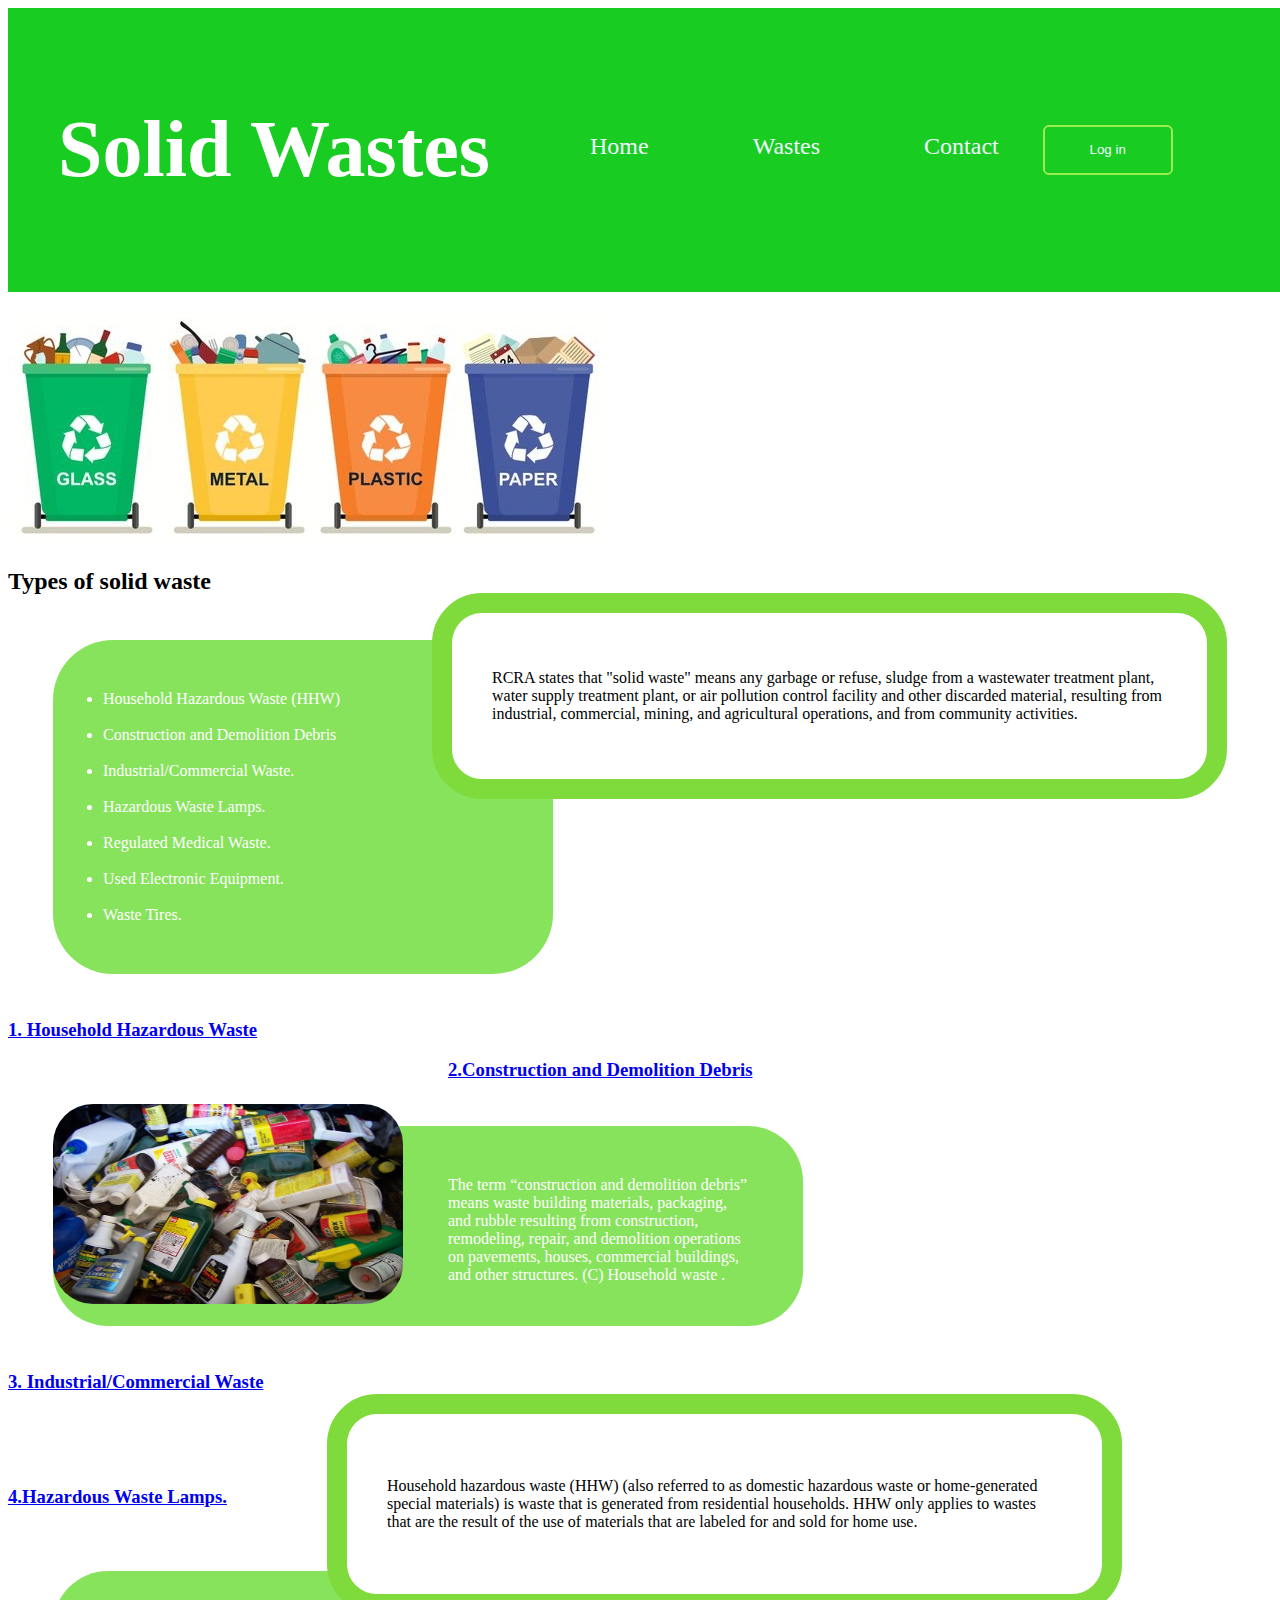
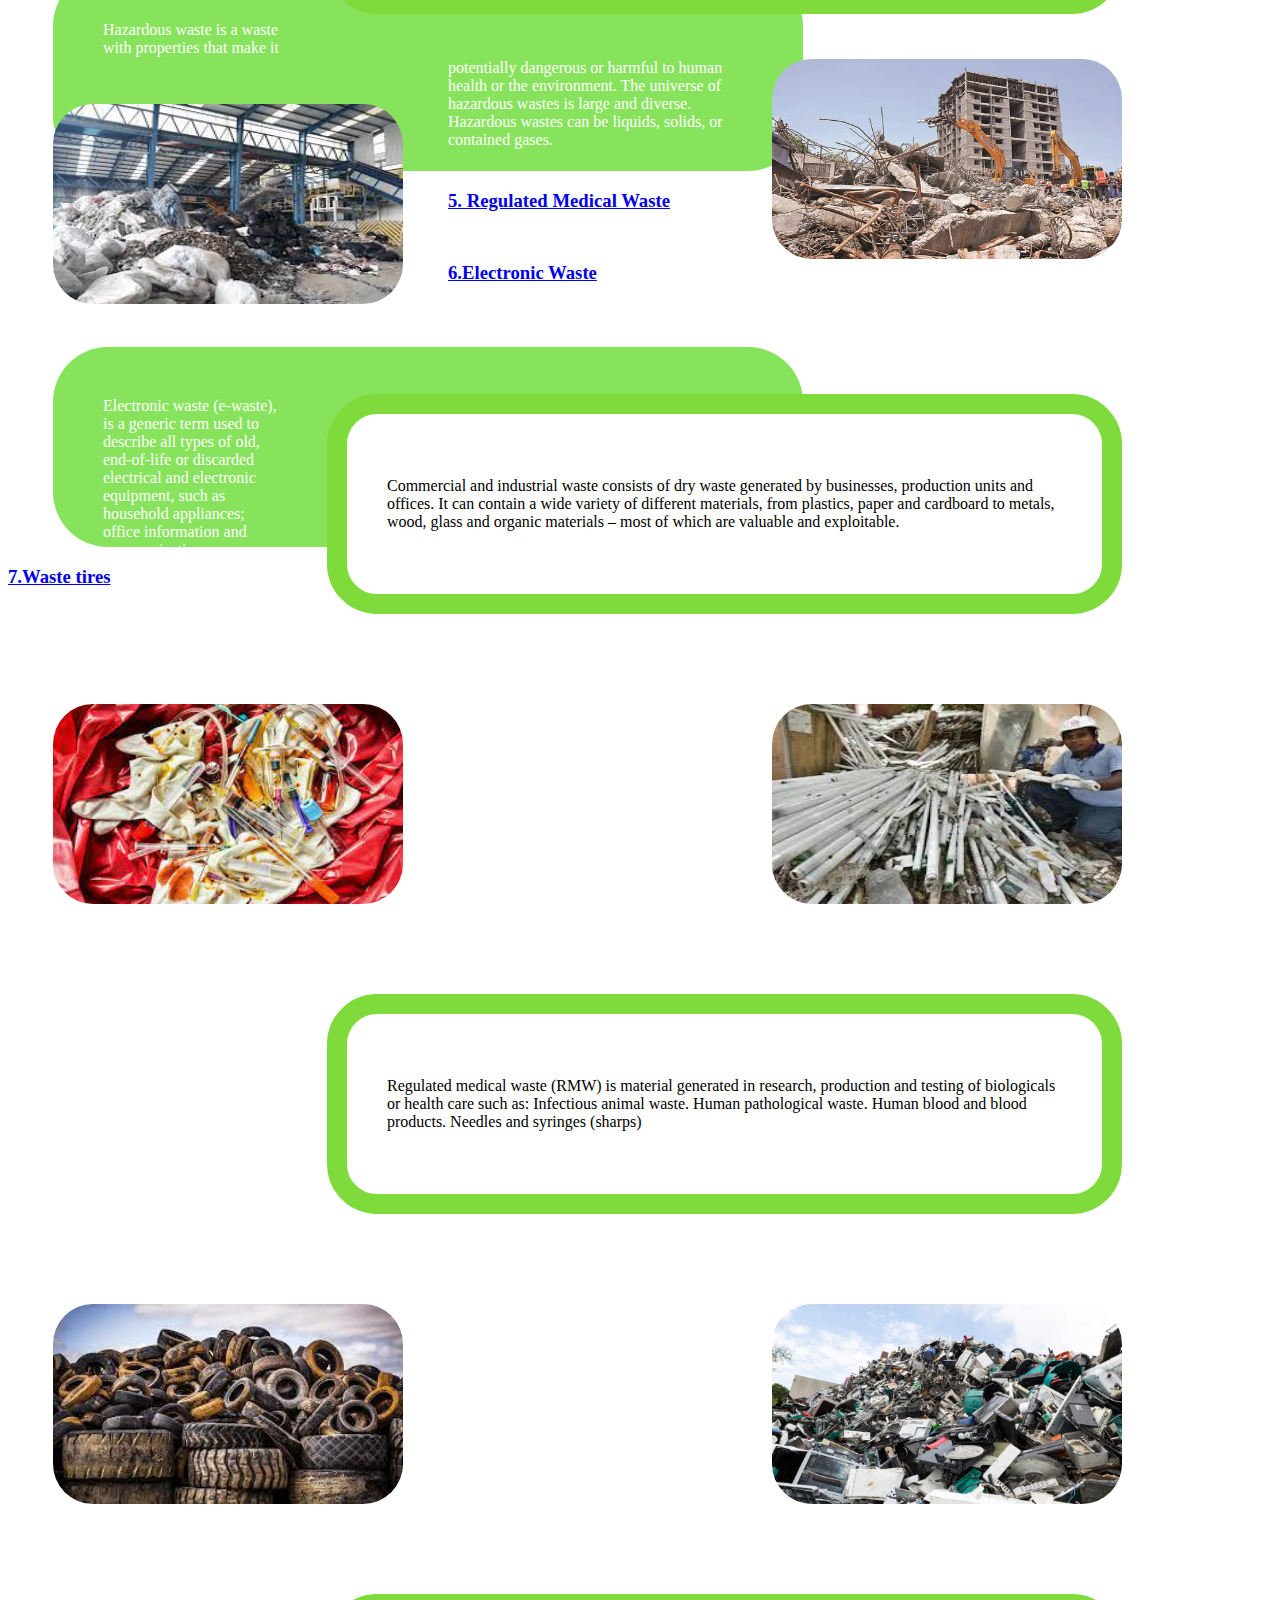
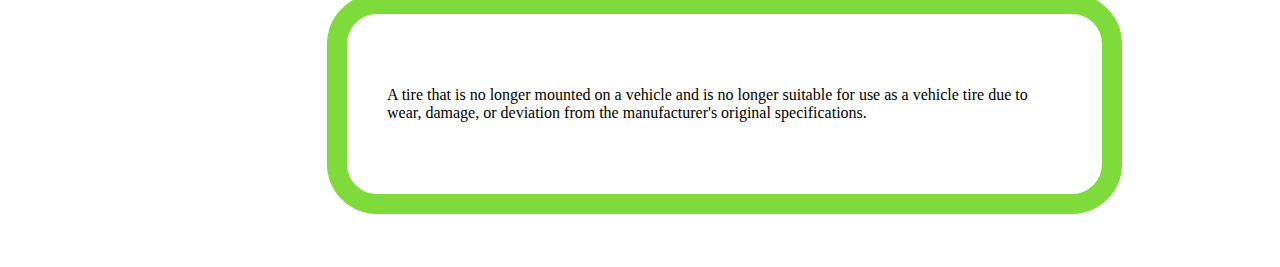
<file: index.html>
<!DOCTYPE html>
<html>
    <style>
        .header{
    position: changed;
    top: 0;
    left: 0;
    right: 0;
    width: 100%;
    padding: 30px 50px;
    display: flex;
    align-items: center;
    z-index: 99;
    font-family: Cambria, Cochin, Georgia, Times, 'Times New Roman', serif;
    background-color: rgb(25, 204, 34);
    }
    .logo{
        font-size: 5em;
        color: #ffffff;
        user-select: none;
    }

    .navigation a {
        position: relative;
        font-size: 1.5em;

        color:aliceblue;
        text-decoration: none;
        font-weight: 500px;
        
        margin-left: 100px;

    }

    .navigation a::after{
        content: '';
        position: absolute;
        left: 0;
        bottom: -6px;
        width: 100%;
        height: 3px;
        background: #fff;
        border-radius: 20px;
        transform-origin: right;
        transform: scaleX(0);
        transition: transform .5s;
    }
    .navigation a:hover::after{
        transform: scaleX(1);
    }

    .button{
        width: 130px;
        height: 50px;
        background: transparent;
        border: 2px solid;
        outline: none;
        border-color: rgb(156, 237, 80);
        border-radius: 6px;
        cursor: pointer;
        font-size: 1,1em;
        color: aliceblue;
        font-weight: 500;
        margin-left: 40px;

    }
    .button:hover{
        background: #c8f0b1;
        color: rgb(247, 242, 242);
    }
    

    span{
        float: center;
    }

   .hhw{
    width: 350px;
    height: 200px;
    border-radius: 40px;
    top: 4%;
    right: 10%;
    float: left;
    margin: 45px;
   }

    .r1{
        
        background-color: rgb(135, 227, 92);
   color: #fff;
   width: 400px;
   border-radius: 60px;
   margin: 45px;
   padding: 50px;
   
    }
    

.r2{
   background-color: white;
   border: 20px solid rgb(127, 219, 60);
   width: 675px;
   margin: 45px;
   padding : 40px;
   border-radius: 50px;
   float: right;
   align-items:left;
   }

.r3{
   background-color: rgb(135, 227, 92);
   color: #fff;
   height: 100px;
   width: 650px;
   border-radius: 55px;
   margin: 45px;
   padding: 50px;
}
.r4{
    background-color: white;
   border: 20px solid rgb(127, 219, 60);
   height: 100px;
   width: 675px;
   margin: 45px;
   margin-right:150px ;
   padding : 40px;
   border-radius: 50px;
   float: right;
   align-content: center;
   
   }
    

.construction{
    width: 350px;
    height: 200px;
    border-radius: 40px;
    top: 4%;
    right: 10%;
    float: right;
    margin-right: 150px;
    
}

.industrial{
    width: 350px;
    height: 200px;
    border-radius: 40px;
    top: 4%;
    right: 10%;
    float: left;
    margin: 45px;
}

.r5{
    background-color: white;
   border: 20px solid rgb(127, 219, 60);
   height: 100px;
   width: 675px;
   margin: 45px;
   margin-right:150px ;
   padding : 40px;
   border-radius: 50px;
   float: right;
   align-content: center;
}

.h3{
    margin-top: 20px;
}

.wastelamp{
    width: 350px;
    height: 200px;
    border-radius: 40px;
    top: 4%;
    right: 10%;
    margin: 45px;
    float: right;
    margin-right: 150px;
}

.r6{
    background-color: rgb(135, 227, 92);
   color: #fff;
   height: 100px;
   width: 650px;
   border-radius: 55px;
   margin-left: 45px;
   margin-top: 63px;
   padding: 50px;
}

.mediwaste{
    width: 350px;
    height: 200px;
    border-radius: 40px;
    top: 4%;
    right: 10%;
    float: left;
    margin: 45px;
}

.r7{
    background-color: white;
   border: 20px solid rgb(127, 219, 60);
   height: 100px;
   width: 675px;
   margin: 45px;
   margin-right:150px ;
   padding : 40px;
   border-radius: 50px;
   float: right;
   align-content: center;
}

.h6{
    margin-top: 50px;
}

.ewaste{
    width: 350px;
    height: 200px;
    border-radius: 40px;
    top: 4%;
    right: 10%;
    margin: 45px;
    float: right;
    margin-right: 150px;
}

.r8{
    background-color: rgb(135, 227, 92);
   color: #fff;
   height: 100px;
   width: 650px;
   border-radius: 55px;
   margin-left: 45px;
   margin-top: 63px;
   padding: 50px;
}

.tires{
    width: 350px;
    height: 200px;
    border-radius: 40px;
    top: 4%;
    right: 10%;
    float: left;
    margin: 45px;
}

.r9{
    background-color: white;
   border: 20px solid rgb(127, 219, 60);
   height: 100px;
   width: 675px;
   margin: 45px;
   margin-right:150px ;
   padding : 40px;
   border-radius: 50px;
   float: right;
   align-content: center;
}






 </style>
    
    

    <head>
        <link rel="stylesheet"href="D:\work space\solid waste management\#style.css">
        <title>solidwastage.com</title>
        
    </head>
    <body>
    <header class="header">
        
            <h2 class="logo"> Solid Wastes</h2>
            <nav class="navigation">
            <a href="#">Home</a>
            <a href="#" onclick="document.location='wastes.html'">Wastes</a>
            <a href="#">Contact</a>
             <button class="button"onclick="document.location='Login_page.html'"> Log in</button>
        
        </nav>
    </header></br>
        <img src="solid waste separation.jfif" alt="Solid Waste" class="waste">
        
        <div class="r2">                <p>RCRA states that "solid waste" means any garbage or refuse, sludge from a wastewater treatment plant, water supply treatment plant, or air pollution control facility and other discarded material, resulting from industrial, commercial, mining, and agricultural operations, and from community activities.</p></div>
        <br><h2><b>Types of solid waste</b></h4>
        <ul class="r1">
            <li>Household Hazardous Waste (HHW)</li></br>
            <li>Construction and Demolition Debris</li></br>
            <li>Industrial/Commercial Waste.</li></br>
            <li>Hazardous Waste Lamps.</li></br>
            <li>Regulated Medical Waste.</li></br>
            <li>Used Electronic Equipment.</li></br>
            
            <li>Waste Tires.</li>
        </ul>
        
        <h3><a href="https://www.epa.gov/hw/household-hazardous-waste-hhw">1. Household Hazardous Waste</a></h3>
        <img src="hhw.jpg" class="hhw">
        <p class="r4">Household hazardous waste (HHW) (also referred to as domestic hazardous waste or home-generated special materials) is waste that is generated from residential households. HHW only applies to wastes that are the result of the use of materials that are labeled for and sold for home use.</p>
        <table style="width:2000px; border-color: black;">
        <h3><a href="https://portal.ct.gov/DEEP/Waste-Management-and-Disposal/Construction-and-Demolition-Waste/What-is-CD-Waste">2.Construction and Demolition Debris</a></h3>
        <div>
            <img src="construction waste.jpg" class="construction">
            <p class="r3">The term “construction and demolition debris” means waste building materials, packaging, and rubble resulting from construction, remodeling, repair, and demolition operations on pavements, houses, commercial buildings, and other structures. (C) Household waste .</p>
        </div>
        <h3><a href="https://www.encyclopedia.com/environment/encyclopedias-almanacs-transcripts-and-maps/industrial-and-commercial-waste">3. Industrial/Commercial Waste</a></h3>
        <img src="industry.jfif" class="industrial">
        <p class="r5">Commercial and industrial waste consists of dry waste generated by businesses, production units and offices. It can contain a wide variety of different materials, from plastics, paper and cardboard to metals, wood, glass and organic materials – most of which are valuable and exploitable.</p></br>
        <br>
        <br>
        <h3 class="h3"><a href="https://www.hercenter.org/wastereduction/bulbs.php">4.Hazardous Waste Lamps.</a></h3>
        <img src="wastelamp.jfif" class="wastelamp">
        <p class="r6">Hazardous waste is a waste with properties that make it potentially dangerous or harmful to human health or the environment. The universe of hazardous wastes is large and diverse. Hazardous wastes can be liquids, solids, or contained gases.</p>
        <h3><a href="https://www.who.int/india/health-topics/medical-waste">5. Regulated Medical Waste</a></h3>
        <img src="mediwaste.jfif" class="mediwaste">
        <p class="r7">Regulated medical waste (RMW) is material generated in research, production and testing of biologicals or health care such as: Infectious animal waste. Human pathological waste. Human blood and blood products. Needles and syringes (sharps)</p>
        <h3 class="h6"><a href="https://www.who.int/news-room/fact-sheets/detail/electronic-waste-(e-waste)">6.Electronic Waste</a></h3>
        <img src="ewaste.jpg" class="ewaste">
        <p class="r8">Electronic waste (e-waste), is a generic term used to describe all types of old, end-of-life or discarded electrical and electronic equipment, such as household appliances; office information and communications equipment; entertainment and consumer electronic equipment; lighting equipment; electric and electronic tools </p>
        <h3><a href="https://www.ecomena.org/methods-for-tire-recycling/">7.Waste tires</a></h3>
        <img src="tires.jfif" class="tires">
        <p class="r9"> A tire that is no longer mounted on a vehicle and is no longer suitable for use as a vehicle tire due to wear, damage, or deviation from the manufacturer's original specifications.</p>

    
    </body>
</html>
</file>
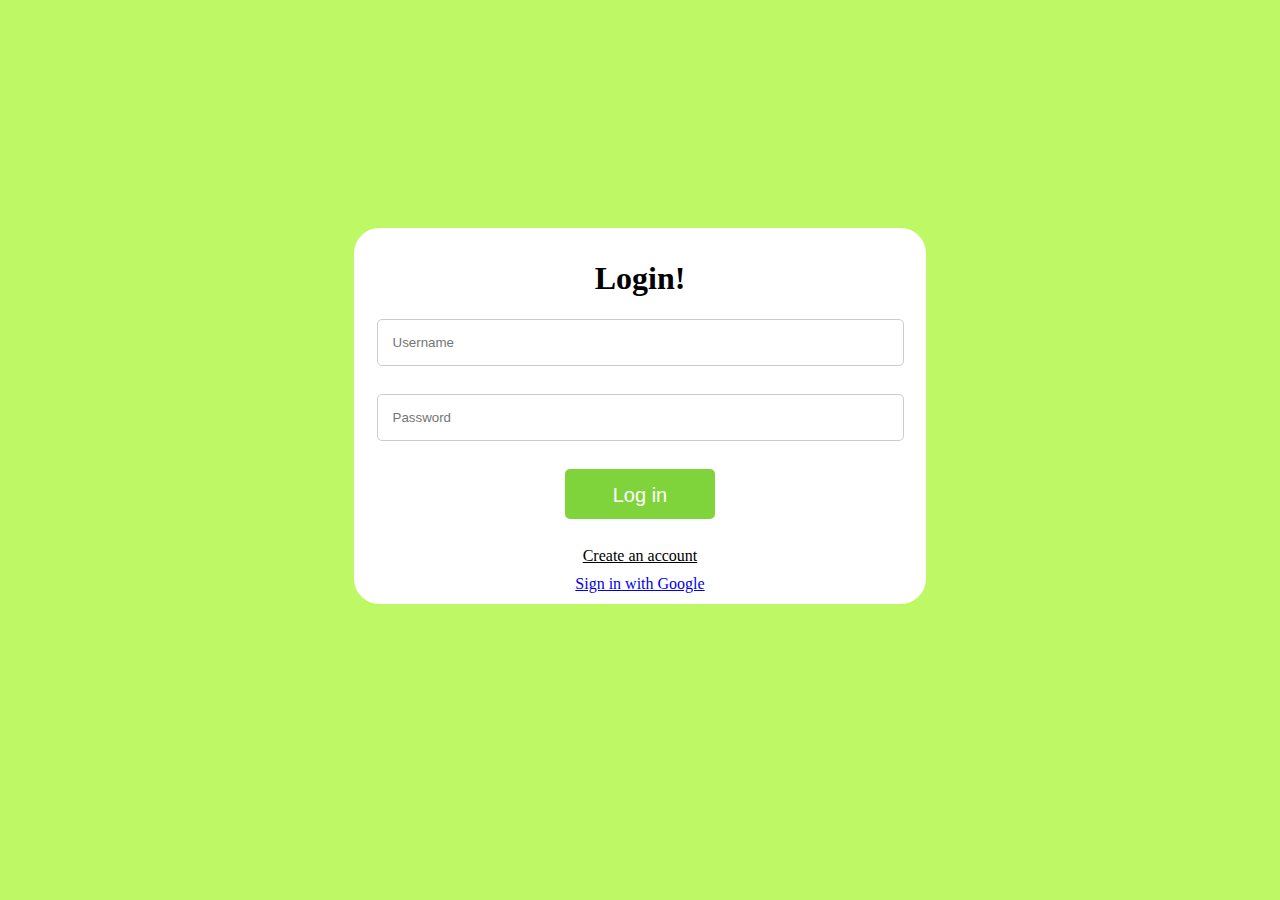
<file: Login_page.html>
<!DOCTYPE html>
<html>
<head>
  <title>Log in</title>
  <link rel="stylesheet" href="D:\HTML\Learn Html\Login_page.css">
  <style>
    body {
  background-color: rgb(190, 249, 101);
  background-position: top;
  background-size: 1580px 820px;
  align-items: center;
  justify-content: center;
}

.login-form {
      width: 550px;
      background-color: white;
      margin: 0 auto;
      position: relative;
      text-align: center;
      padding: 10px;
      transform: translateY(220px);
      border: 1px solid #fefefe;
      border-radius: 25px;
      
      
}
.login-form input {
  width: 90%;
  padding: 15px;
  margin-bottom: 10px;
  border: 1px solid #ccc;
  border-radius: 5px;
  outline: none;
}

.login-form input:focus {
  border-color: #04AA6D;
}

.login-form button {
  background-color: #80d43b;
  color: white;
  padding: 15px;
  border: none;
  border-radius: 5px;
  cursor: pointer;
  width: 150px;
  height: 50px;
  font-size: 20px;

}

.login-form button:hover {
  opacity: 0.7;
}

.create-account-link {
  text-align: center;
  margin-top: 10px;
}

.create-account-link a {
  color: black
}

.google-sign-in-button {
  text-align: center;
  margin-top: 10px;
}

.google-sign-in-button-link a{
  color: black;
  text-decoration: none;
}

  </style>
</head>
<body>
    <div class="login-form">
        <h1>Login!</h1>
        <input type="text" placeholder="Username">
        <br><br>
        <input type="password" placeholder="Password">
        <br><br>
        <button type="submit">Log in</button>
        <br><br>
        <div class="create-account-link">
          <a href="#">Create an account</a>
        </div>
        
        <div class="google-sign-in-button">
          <a href="#">Sign in with Google</a>
        </div>
      </div>      
</body>
</html>
</file>
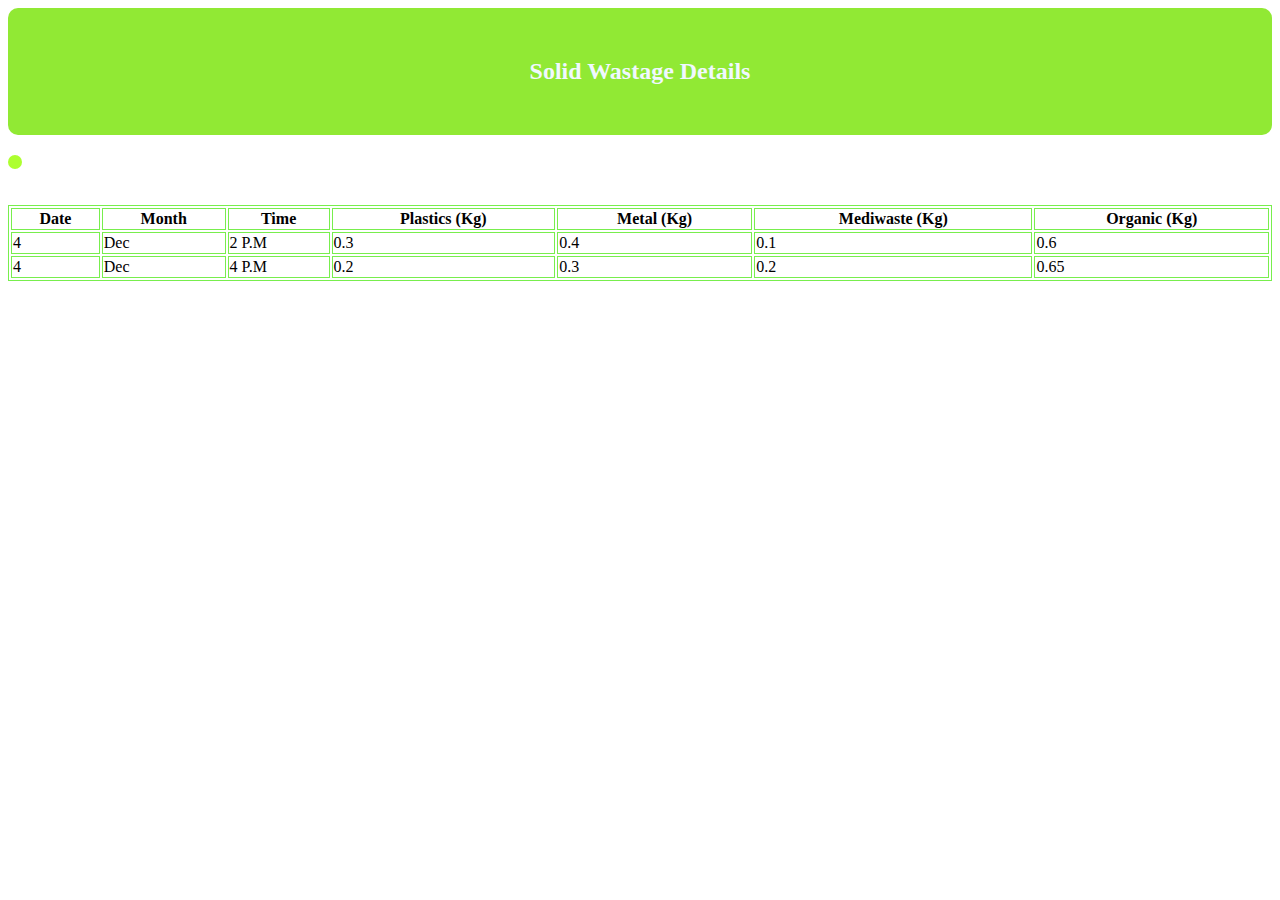
<file: wastes.html>
<html>
    <style>
        .h3{
            background-color: rgb(145, 233, 52);
            color: aliceblue;
            font-family: 'Times New Roman', Times, serif;
            padding: 50px;
            border-radius: 10px;
            text-align: center;
        }

        
         .material-symbols-outlined {
           font-variation-settings:
           'FILL' 0,
           'wght' 400,
           'GRAD' 0,
           'opsz' 24;
           background-color: greenyellow;
           padding: 20px;
           text-decoration: none;
           border-radius: 9px;
           cursor: pointer;
        }

         table, th, td {
          border: 0.1em solid rgba(75, 232, 18, 0.749);
         }

         .id{
          align-content: end;
         }

         .settings{
          font-size: 35px;
          padding: 7px;
          outline: none;
          border-radius: 7px;
          background-color: greenyellow;
          color: white;
          border: none;
          cursor: pointer;
         }

</style>

    </style>
    <head>
        <title>wastes</title>
        <link rel="stylesheet" href="https://cdnjs.cloudflare.com/ajax/libs/font-awesome/6.4.2/css/all.min.css" integrity="sha512-z3gLpd7yknf1YoNbCzqRKc4qyor8gaKU1qmn+CShxbuBusANI9QpRohGBreCFkKxLhei6S9CQXFEbbKuqLg0DA==" crossorigin="anonymous" referrerpolicy="no-referrer" />
    </head>
    <body>
      <nav>
        <h2 class="h3">Solid Wastage Details</h2>
        <button class="settings"><i class="fa-solid fa-gear"></i></button>
      </nav> 
    <br>
    <br>
    <div>
        <table style="width:100%">
            <tr>
              <th>Date</th>
              <th>Month</th>
              <th>Time</th>
              <th>Plastics (Kg)</th>
              <th>Metal (Kg)</th>
              <th>Mediwaste (Kg)</th>
              <th>Organic (Kg)</th>
            </tr>
            <tr>
              <td>4</td>
              <td>Dec</td>
              <td>2 P.M</td>
              <td>0.3</td>
              <td>0.4</td>
              <td>0.1</td>
              <td>0.6</td>
            </tr>
            <tr>
              <td>4</td>
              <td>Dec</td>
              <td>4 P.M</td>
              <td>0.2</td>
              <td>0.3</td>
              <td>0.2</td>
              <td>0.65</td>
            </tr>
            
            
           
          </table>
    </div>
    </body>
</html>
</file>
